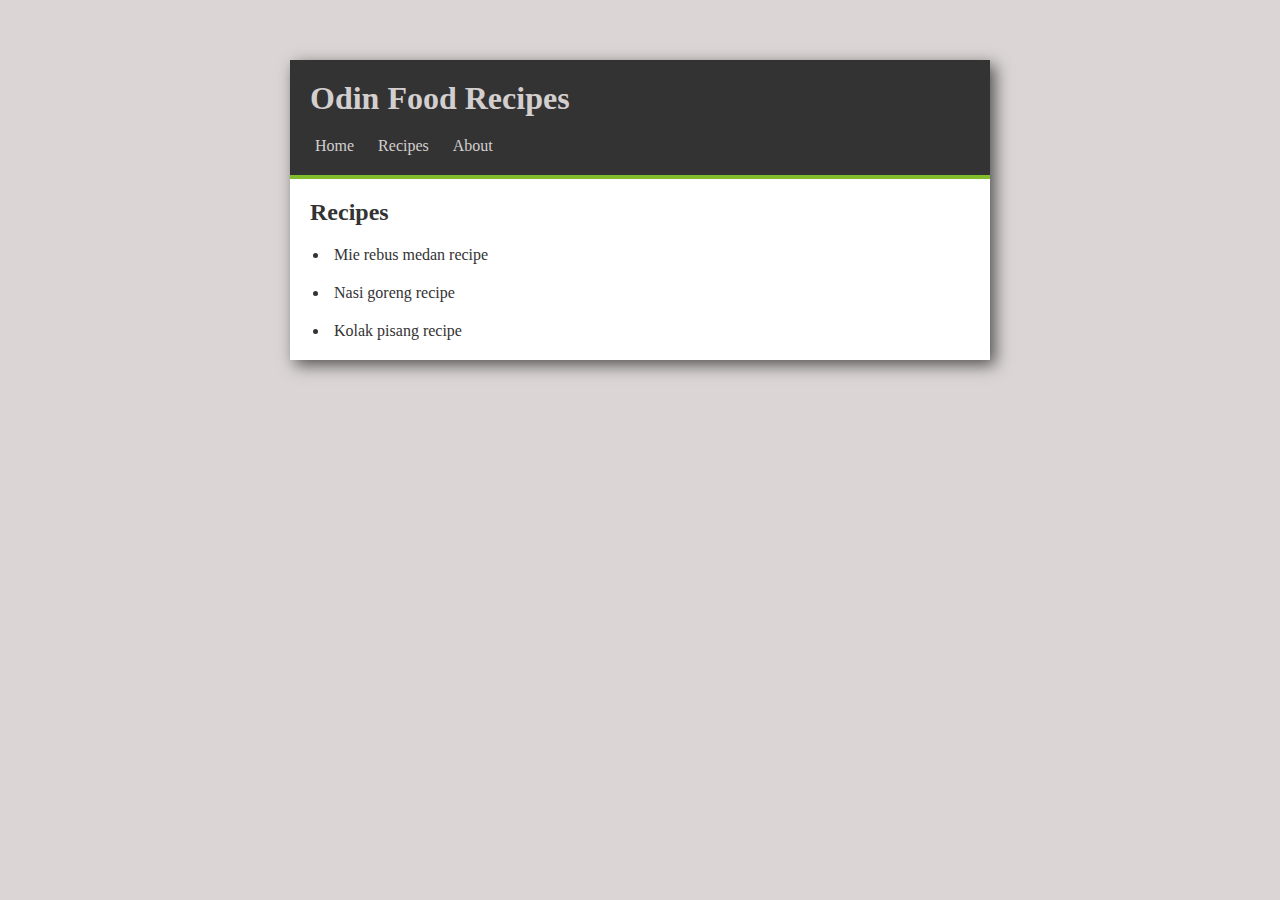
<file: index.html>
<!DOCTYPE html>
<html lang="en">
  <head>
    <meta charset="UTF-8" />
    <meta name="viewport" content="width=device-width, initial-scale=1.0" />
    <link rel="stylesheet" href="./css/style.css" />
    <title>Odin Recipes</title>
  </head>
  <body>
    <div class="container index">
      <div class="header">
        <h1>Odin Food Recipes</h1>
        <ul>
          <li><a href="">Home</a></li>
          <li><a href="">Recipes</a></li>
          <li><a href="">About</a></li>
        </ul>
      </div>
      <div class="recipes">
        <h2>Recipes</h2>
        <ul class="food">
          <li>
            <a href="./recipes/mieRebus.html" target="_blank"
              >Mie rebus medan recipe</a
            >
          </li>
          <li>
            <a href="./recipes/nasiGoreng.html" target="_blank"
              >Nasi goreng recipe</a
            >
          </li>
          <li>
            <a href="./recipes/kolakPisang.html" target="_blank"
              >Kolak pisang recipe</a
            >
          </li>
        </ul>
      </div>
    </div>
  </body>
</html>
</file>
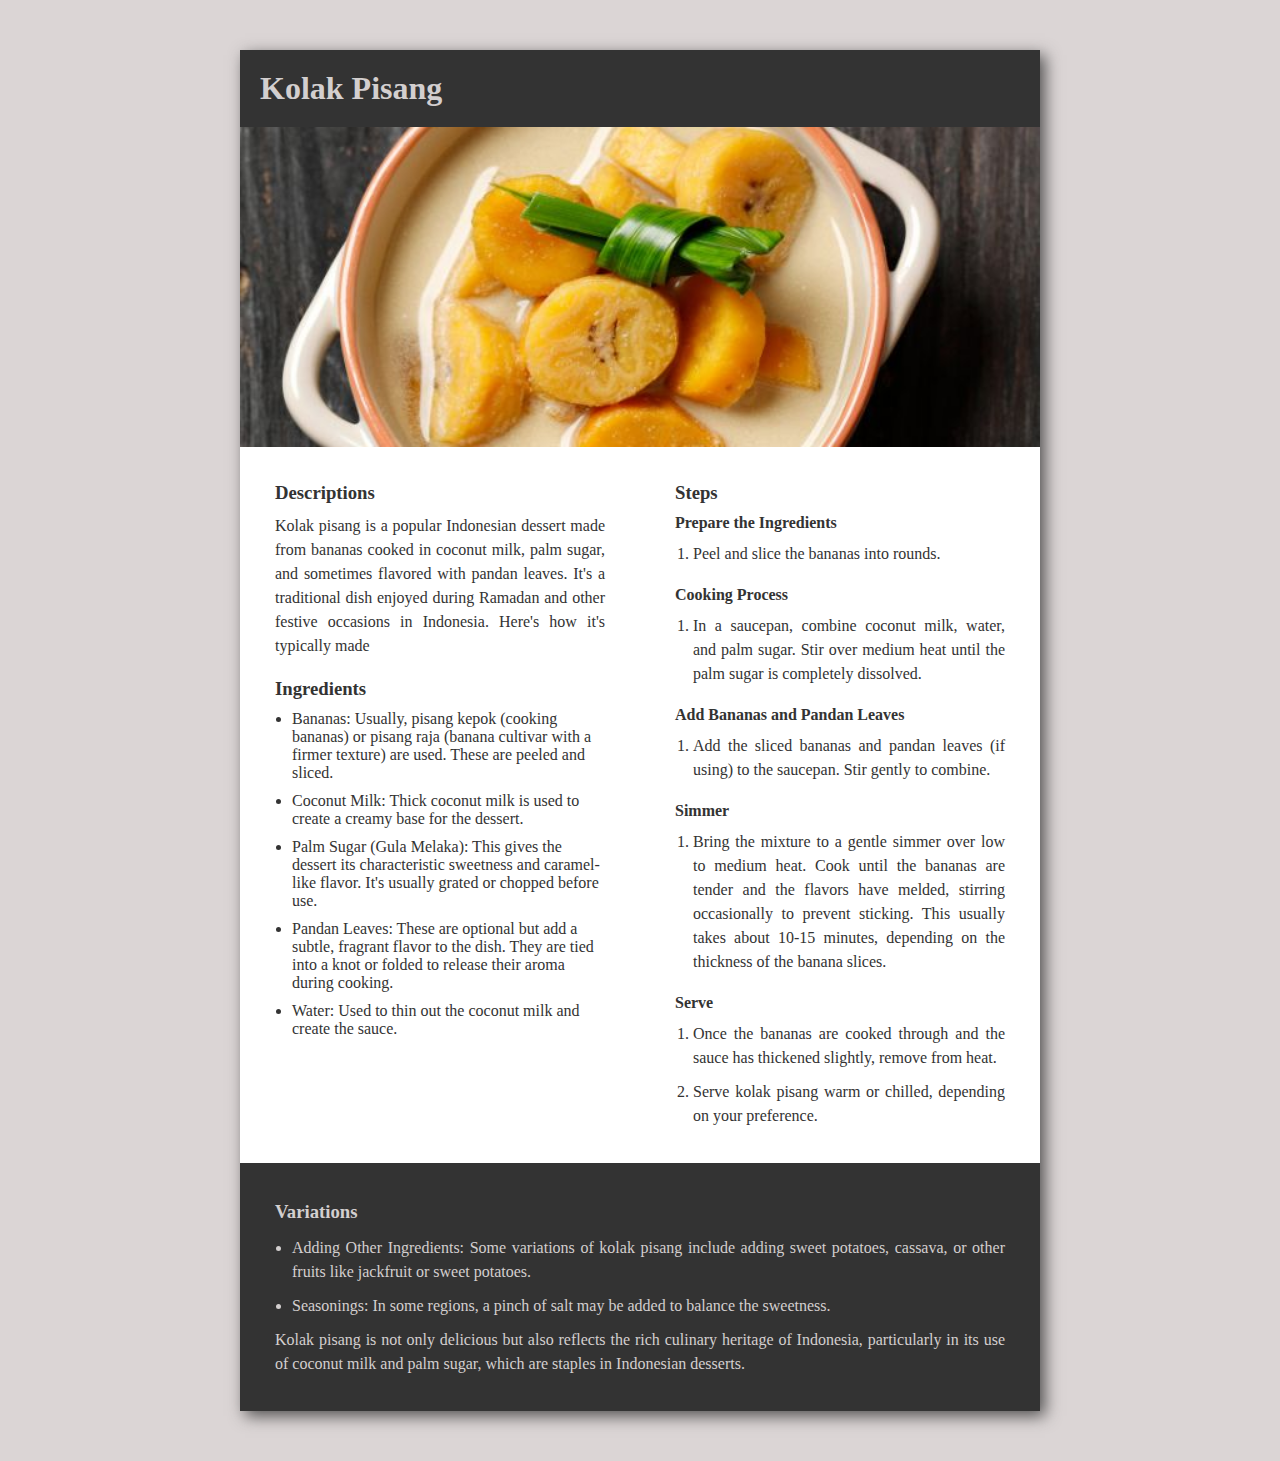
<file: recipes/kolakPisang.html>
<!DOCTYPE html>
<html lang="en">
  <head>
    <meta charset="UTF-8" />
    <meta name="viewport" content="width=device-width, initial-scale=1.0" />
    <link rel="stylesheet" href="../css/style.css" />
    <title>Kolak Pisang</title>
  </head>
  <body>
    <div class="container kolak">
      <div class="headerKolak">
        <h1>Kolak Pisang</h1>
      </div>

      <!-- image -->
      <div class="imgKolak"></div>
      <!-- end of image -->

      <div class="containerFloatKolak cf">
        <div class="sidebarKolak1">
          <!-- Descriptions -->
          <h3>Descriptions</h3>
          <p>
            Kolak pisang is a popular Indonesian dessert made from bananas
            cooked in coconut milk, palm sugar, and sometimes flavored with
            pandan leaves. It's a traditional dish enjoyed during Ramadan and
            other festive occasions in Indonesia. Here's how it's typically made
          </p>
          <!-- end of Descriptions -->

          <!-- list -->
          <h3>Ingredients</h3>
          <ul>
            <li>
              Bananas: Usually, pisang kepok (cooking bananas) or pisang raja
              (banana cultivar with a firmer texture) are used. These are peeled
              and sliced.
            </li>
            <li>
              Coconut Milk: Thick coconut milk is used to create a creamy base
              for the dessert.
            </li>
            <li>
              Palm Sugar (Gula Melaka): This gives the dessert its
              characteristic sweetness and caramel-like flavor. It's usually
              grated or chopped before use.
            </li>
            <li>
              Pandan Leaves: These are optional but add a subtle, fragrant
              flavor to the dish. They are tied into a knot or folded to release
              their aroma during cooking.
            </li>
            <li>
              Water: Used to thin out the coconut milk and create the sauce.
            </li>
          </ul>
        </div>

        <div class="sidebarKolak2">
          <h3>Steps</h3>
          <h4>Prepare the Ingredients</h4>
          <ol>
            <li>Peel and slice the bananas into rounds.</li>
          </ol>
          <h4>Cooking Process</h4>
          <ol>
            <li>
              In a saucepan, combine coconut milk, water, and palm sugar. Stir
              over medium heat until the palm sugar is completely dissolved.
            </li>
          </ol>
          <h4>Add Bananas and Pandan Leaves</h4>
          <ol>
            <li>
              Add the sliced bananas and pandan leaves (if using) to the
              saucepan. Stir gently to combine.
            </li>
          </ol>
          <h4>Simmer</h4>
          <ol>
            <li>
              Bring the mixture to a gentle simmer over low to medium heat. Cook
              until the bananas are tender and the flavors have melded, stirring
              occasionally to prevent sticking. This usually takes about 10-15
              minutes, depending on the thickness of the banana slices.
            </li>
          </ol>
          <h4>Serve</h4>
          <ol>
            <li>
              Once the bananas are cooked through and the sauce has thickened
              slightly, remove from heat.
            </li>
            <li>
              Serve kolak pisang warm or chilled, depending on your preference.
            </li>
          </ol>
          <!-- end of list -->
        </div>
      </div>

      <div class="footerKolak">
        <!-- Notes -->
        <h3>Variations</h3>
        <ul>
          <li>
            Adding Other Ingredients: Some variations of kolak pisang include
            adding sweet potatoes, cassava, or other fruits like jackfruit or
            sweet potatoes.
          </li>
          <li>
            Seasonings: In some regions, a pinch of salt may be added to balance
            the sweetness.
          </li>
        </ul>
        <!-- end of Notes -->

        <p>
          Kolak pisang is not only delicious but also reflects the rich culinary
          heritage of Indonesia, particularly in its use of coconut milk and
          palm sugar, which are staples in Indonesian desserts.
        </p>
      </div>
    </div>
  </body>
</html>
</file>
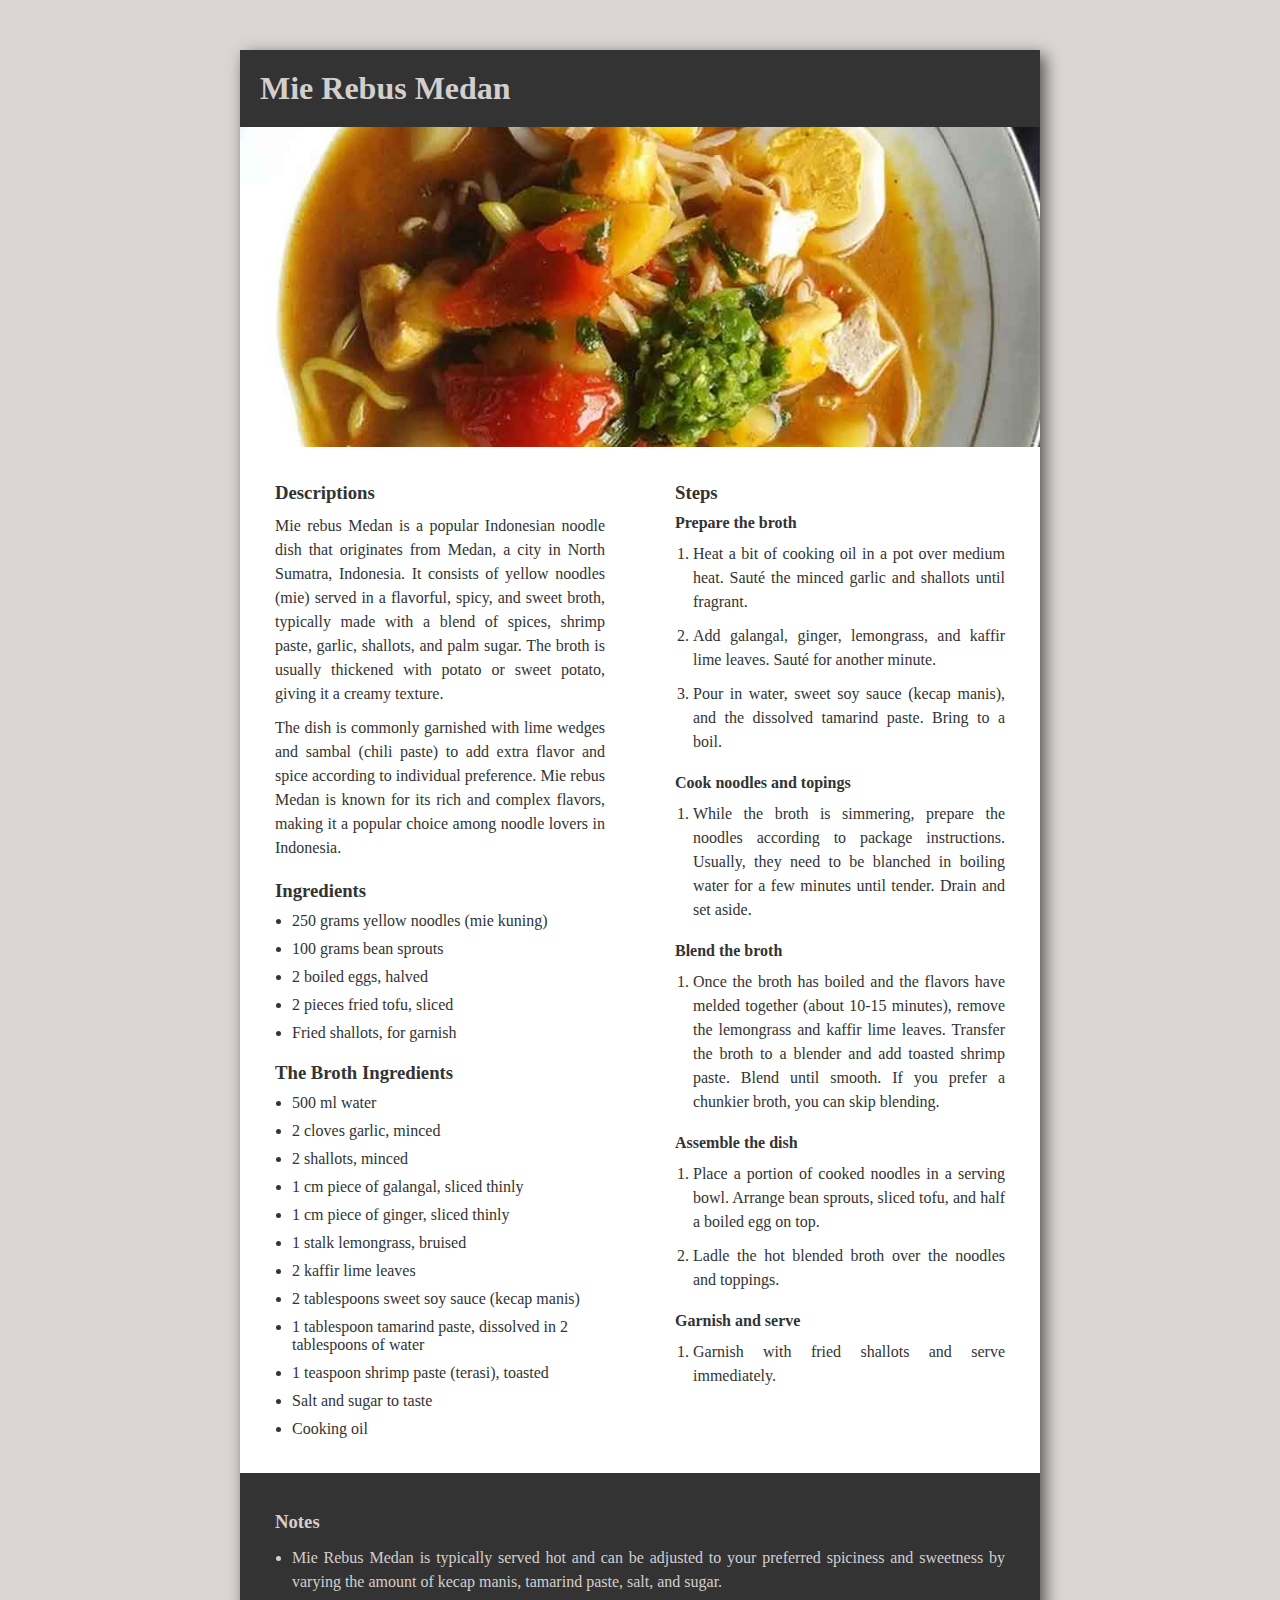
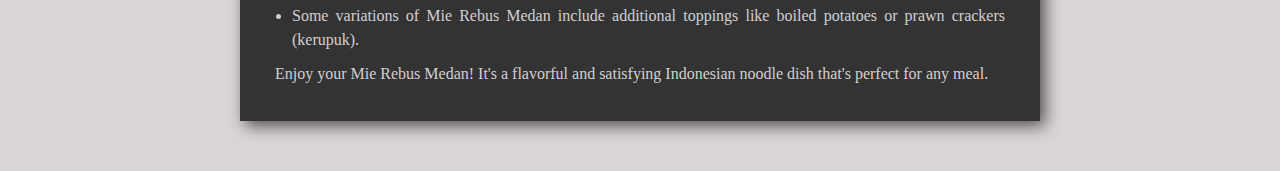
<file: recipes/mieRebus.html>
<!DOCTYPE html>
<html lang="en">
  <head>
    <meta charset="UTF-8" />
    <meta name="viewport" content="width=device-width, initial-scale=1.0" />
    <link rel="stylesheet" href="../css/style.css" />
    <title>Mie Rebus</title>
  </head>
  <body>
    <div class="container mieRebus">
      <div class="headerMieRebus">
        <h1>Mie Rebus Medan</h1>
      </div>
      <!-- image -->
      <div class="imgMieRebus"></div>
      <!-- end of image -->

      <div class="containerFloatMie cf">
        <!-- Descriptions -->
        <div class="sidebarMie1">
          <h3>Descriptions</h3>
          <p>
            Mie rebus Medan is a popular Indonesian noodle dish that originates
            from Medan, a city in North Sumatra, Indonesia. It consists of
            yellow noodles (mie) served in a flavorful, spicy, and sweet broth,
            typically made with a blend of spices, shrimp paste, garlic,
            shallots, and palm sugar. The broth is usually thickened with potato
            or sweet potato, giving it a creamy texture.
          </p>
          <p>
            The dish is commonly garnished with lime wedges and sambal (chili
            paste) to add extra flavor and spice according to individual
            preference. Mie rebus Medan is known for its rich and complex
            flavors, making it a popular choice among noodle lovers in
            Indonesia.
          </p>
          <!-- end of Descriptions -->

          <!-- list -->
          <h3>Ingredients</h3>
          <ul>
            <li>250 grams yellow noodles (mie kuning)</li>
            <li>100 grams bean sprouts</li>
            <li>2 boiled eggs, halved</li>
            <li>2 pieces fried tofu, sliced</li>
            <li>Fried shallots, for garnish</li>
          </ul>

          <h3>The Broth Ingredients</h3>
          <ul>
            <li>500 ml water</li>
            <li>2 cloves garlic, minced</li>
            <li>2 shallots, minced</li>
            <li>1 cm piece of galangal, sliced thinly</li>
            <li>1 cm piece of ginger, sliced thinly</li>
            <li>1 stalk lemongrass, bruised</li>
            <li>2 kaffir lime leaves</li>
            <li>2 tablespoons sweet soy sauce (kecap manis)</li>
            <li>
              1 tablespoon tamarind paste, dissolved in 2 tablespoons of water
            </li>
            <li>1 teaspoon shrimp paste (terasi), toasted</li>
            <li>Salt and sugar to taste</li>
            <li>Cooking oil</li>
          </ul>
        </div>
        <div class="sidebarMie2">
          <h3>Steps</h3>
          <h4>Prepare the broth</h4>
          <ol>
            <li>
              Heat a bit of cooking oil in a pot over medium heat. Sauté the
              minced garlic and shallots until fragrant.
            </li>
            <li>
              Add galangal, ginger, lemongrass, and kaffir lime leaves. Sauté
              for another minute.
            </li>
            <li>
              Pour in water, sweet soy sauce (kecap manis), and the dissolved
              tamarind paste. Bring to a boil.
            </li>
          </ol>
          <h4>Cook noodles and topings</h4>
          <ol>
            <li>
              While the broth is simmering, prepare the noodles according to
              package instructions. Usually, they need to be blanched in boiling
              water for a few minutes until tender. Drain and set aside.
            </li>
          </ol>
          <h4>Blend the broth</h4>
          <ol>
            <li>
              Once the broth has boiled and the flavors have melded together
              (about 10-15 minutes), remove the lemongrass and kaffir lime
              leaves. Transfer the broth to a blender and add toasted shrimp
              paste. Blend until smooth. If you prefer a chunkier broth, you can
              skip blending.
            </li>
          </ol>
          <h4>Assemble the dish</h4>
          <ol>
            <li>
              Place a portion of cooked noodles in a serving bowl. Arrange bean
              sprouts, sliced tofu, and half a boiled egg on top.
            </li>
            <li>Ladle the hot blended broth over the noodles and toppings.</li>
          </ol>
          <h4>Garnish and serve</h4>
          <ol>
            <li>Garnish with fried shallots and serve immediately.</li>
          </ol>
          <!-- end of list -->
        </div>
      </div>

      <div class="footerMie">
        <!-- Notes -->
        <h3>Notes</h3>
        <ul>
          <li>
            Mie Rebus Medan is typically served hot and can be adjusted to your
            preferred spiciness and sweetness by varying the amount of kecap
            manis, tamarind paste, salt, and sugar.
          </li>
          <li>
            Some variations of Mie Rebus Medan include additional toppings like
            boiled potatoes or prawn crackers (kerupuk).
          </li>
        </ul>
        <!-- end of Notes -->
        <p>
          Enjoy your Mie Rebus Medan! It's a flavorful and satisfying Indonesian
          noodle dish that's perfect for any meal.
        </p>
      </div>
    </div>
  </body>
</html>
</file>
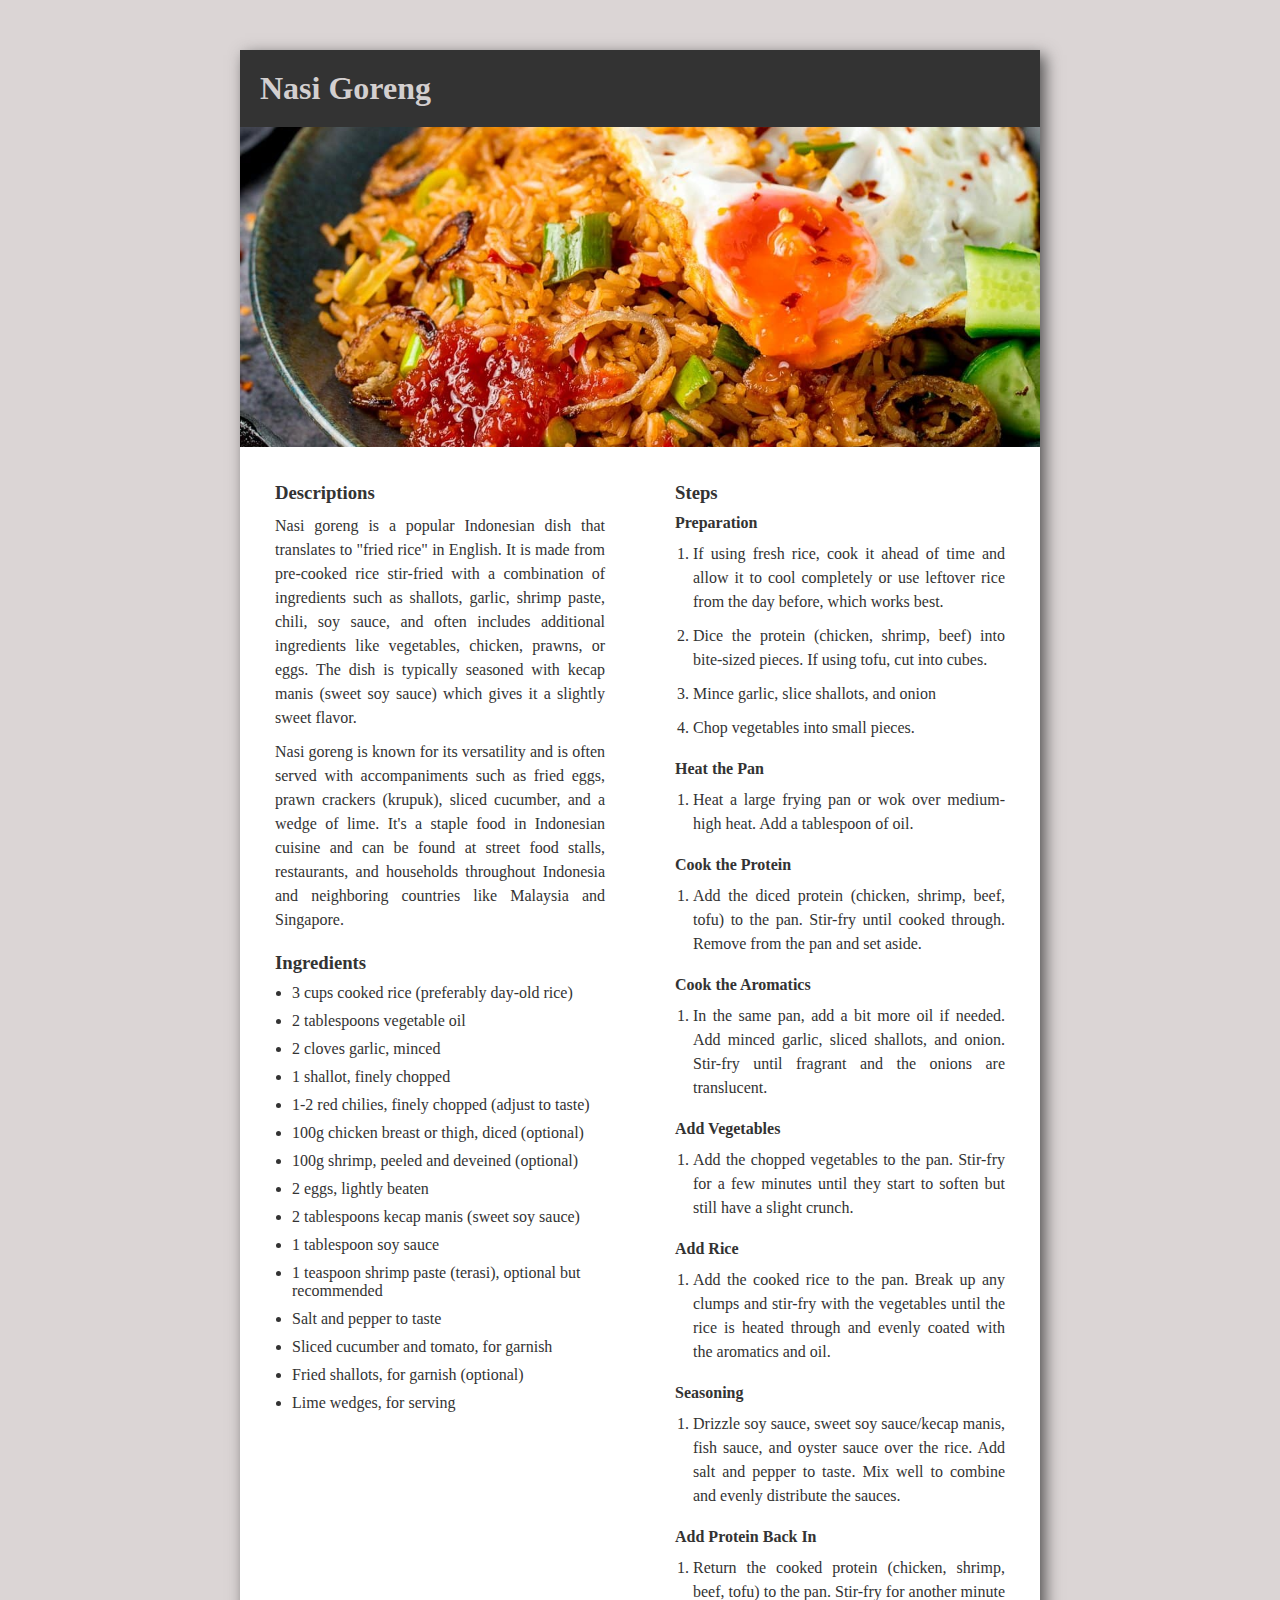
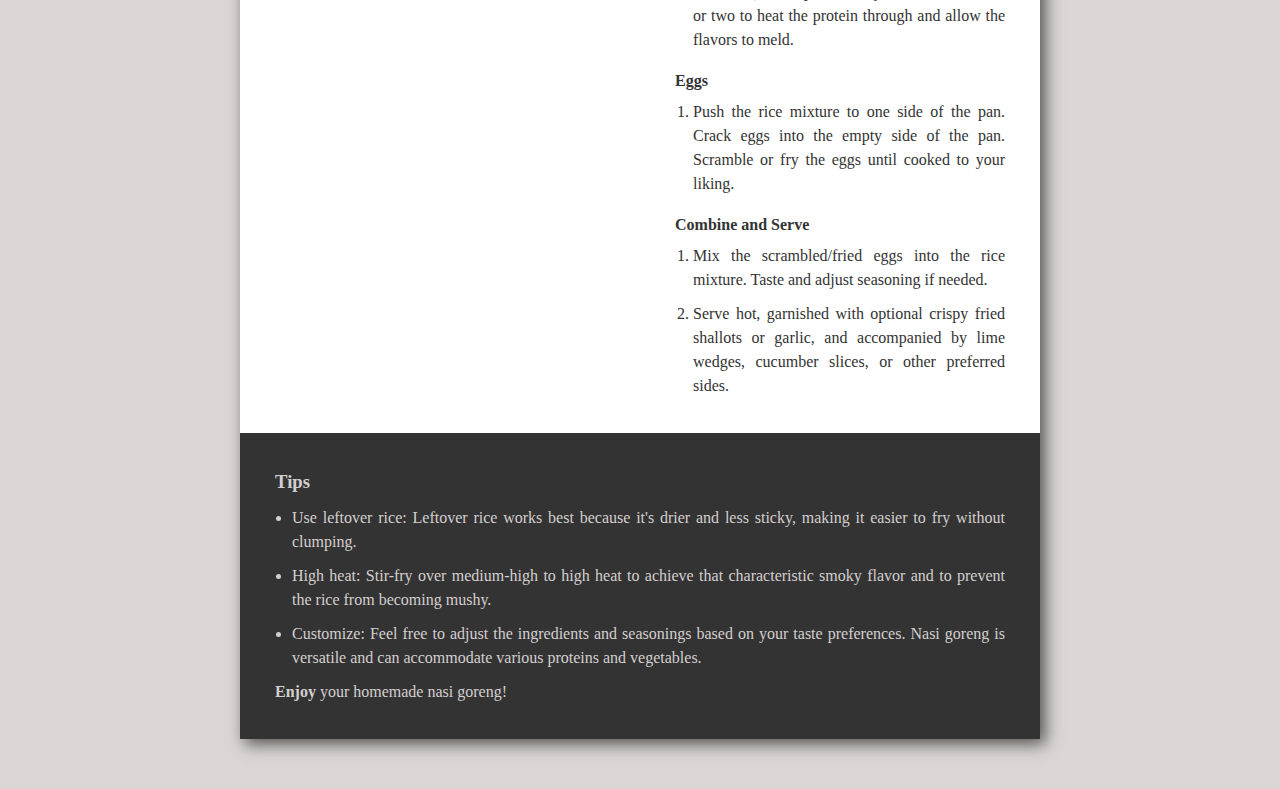
<file: recipes/nasiGoreng.html>
<!DOCTYPE html>
<html lang="en">
  <head>
    <meta charset="UTF-8" />
    <meta name="viewport" content="width=device-width, initial-scale=1.0" />
    <link rel="stylesheet" href="../css/style.css" />
    <title>Nasi Goreng</title>
  </head>
  <body>
    <div class="container nasgor">
      <div class="headerNasgor">
        <h1>Nasi Goreng</h1>
      </div>
      <!-- image -->
      <div class="imgNasgor"></div>
      <!-- end of image -->
      <div class="containerFloatNasgor cf">
        <!-- Descriptions -->
        <div class="sidebarNasgor1">
          <h3>Descriptions</h3>
          <p>
            Nasi goreng is a popular Indonesian dish that translates to "fried
            rice" in English. It is made from pre-cooked rice stir-fried with a
            combination of ingredients such as shallots, garlic, shrimp paste,
            chili, soy sauce, and often includes additional ingredients like
            vegetables, chicken, prawns, or eggs. The dish is typically seasoned
            with kecap manis (sweet soy sauce) which gives it a slightly sweet
            flavor.
          </p>
          <p>
            Nasi goreng is known for its versatility and is often served with
            accompaniments such as fried eggs, prawn crackers (krupuk), sliced
            cucumber, and a wedge of lime. It's a staple food in Indonesian
            cuisine and can be found at street food stalls, restaurants, and
            households throughout Indonesia and neighboring countries like
            Malaysia and Singapore.
          </p>
          <!-- end of Descriptions -->

          <!-- list -->
          <h3>Ingredients</h3>
          <ul>
            <li>3 cups cooked rice (preferably day-old rice)</li>
            <li>2 tablespoons vegetable oil</li>
            <li>2 cloves garlic, minced</li>
            <li>1 shallot, finely chopped</li>
            <li>1-2 red chilies, finely chopped (adjust to taste)</li>
            <li>100g chicken breast or thigh, diced (optional)</li>
            <li>100g shrimp, peeled and deveined (optional)</li>
            <li>2 eggs, lightly beaten</li>
            <li>2 tablespoons kecap manis (sweet soy sauce)</li>
            <li>1 tablespoon soy sauce</li>
            <li>1 teaspoon shrimp paste (terasi), optional but recommended</li>
            <li>Salt and pepper to taste</li>
            <li>Sliced cucumber and tomato, for garnish</li>
            <li>Fried shallots, for garnish (optional)</li>
            <li>Lime wedges, for serving</li>
          </ul>
        </div>

        <div class="sidebarNasgor2">
          <h3>Steps</h3>
          <h4>Preparation</h4>
          <ol>
            <li>
              If using fresh rice, cook it ahead of time and allow it to cool
              completely or use leftover rice from the day before, which works
              best.
            </li>
            <li>
              Dice the protein (chicken, shrimp, beef) into bite-sized pieces.
              If using tofu, cut into cubes.
            </li>
            <li>Mince garlic, slice shallots, and onion</li>
            <li>Chop vegetables into small pieces.</li>
          </ol>
          <h4>Heat the Pan</h4>
          <ol>
            <li>
              Heat a large frying pan or wok over medium-high heat. Add a
              tablespoon of oil.
            </li>
          </ol>
          <h4>Cook the Protein</h4>
          <ol>
            <li>
              Add the diced protein (chicken, shrimp, beef, tofu) to the pan.
              Stir-fry until cooked through. Remove from the pan and set aside.
            </li>
          </ol>
          <h4>Cook the Aromatics</h4>
          <ol>
            <li>
              In the same pan, add a bit more oil if needed. Add minced garlic,
              sliced shallots, and onion. Stir-fry until fragrant and the onions
              are translucent.
            </li>
          </ol>
          <h4>Add Vegetables</h4>
          <ol>
            <li>
              Add the chopped vegetables to the pan. Stir-fry for a few minutes
              until they start to soften but still have a slight crunch.
            </li>
          </ol>
          <h4>Add Rice</h4>
          <ol>
            <li>
              Add the cooked rice to the pan. Break up any clumps and stir-fry
              with the vegetables until the rice is heated through and evenly
              coated with the aromatics and oil.
            </li>
          </ol>
          <h4>Seasoning</h4>
          <ol>
            <li>
              Drizzle soy sauce, sweet soy sauce/kecap manis, fish sauce, and
              oyster sauce over the rice. Add salt and pepper to taste. Mix well
              to combine and evenly distribute the sauces.
            </li>
          </ol>
          <h4>Add Protein Back In</h4>
          <ol>
            <li>
              Return the cooked protein (chicken, shrimp, beef, tofu) to the
              pan. Stir-fry for another minute or two to heat the protein
              through and allow the flavors to meld.
            </li>
          </ol>
          <h4>Eggs</h4>
          <ol>
            <li>
              Push the rice mixture to one side of the pan. Crack eggs into the
              empty side of the pan. Scramble or fry the eggs until cooked to
              your liking.
            </li>
          </ol>
          <h4>Combine and Serve</h4>
          <ol>
            <li>
              Mix the scrambled/fried eggs into the rice mixture. Taste and
              adjust seasoning if needed.
            </li>
            <li>
              Serve hot, garnished with optional crispy fried shallots or
              garlic, and accompanied by lime wedges, cucumber slices, or other
              preferred sides.
            </li>
          </ol>
          <!-- end of list -->
        </div>
      </div>

      <div class="footerNasgor">
        <!-- Notes -->
        <h3>Tips</h3>
        <ul>
          <li>
            Use leftover rice: Leftover rice works best because it's drier and
            less sticky, making it easier to fry without clumping.
          </li>
          <li>
            High heat: Stir-fry over medium-high to high heat to achieve that
            characteristic smoky flavor and to prevent the rice from becoming
            mushy.
          </li>
          <li>
            Customize: Feel free to adjust the ingredients and seasonings based
            on your taste preferences. Nasi goreng is versatile and can
            accommodate various proteins and vegetables.
          </li>
        </ul>
        <!-- end of Notes -->
        <p><strong>Enjoy</strong> your homemade nasi goreng!</p>
      </div>
    </div>
  </body>
</html>
</file>
<file: css/style.css>
/** Reset */
* {
  font-family: "Poppins";
  margin: 0;
  padding: 0;
  box-sizing: border-box;
}

body {
  background-color: rgb(219, 213, 213);
  color: #333;
}

/* Container */
.container.index {
  width: 700px;
  margin: 60px auto;
  background-color: white;
  box-shadow: 5px 5px 15px#525151;
}
/* endof container */

/* Header */
.header {
  padding: 20px;
  background-color: #333;
  color: rgb(211, 207, 207);
}

.header ul li {
  display: inline-block;
  margin-top: 20px;
  margin-right: 10px;
}

.header a {
  text-decoration: none;
  color: #333;
  padding: 5px;
  color: rgb(211, 207, 207);
}

.header a:hover {
  color: white;
  background-color: rgb(130, 189, 43);
}
/* endof header */

/* Content Recipes */
.recipes {
  padding: 20px;
  border-top: 4px solid rgb(130, 189, 43);
}

.recipes ul li {
  margin-top: 20px;
  margin-left: 19px;
}

.food a:hover {
  color: white;
  background-color: rgb(130, 189, 43);
}
/* endof content recipes */

/* Homepage */
.food a {
  color: #333;
  text-decoration: none;
  padding: 5px;
}

/* mie rebus */
.container.mieRebus {
  width: 800px;
  margin: 50px auto;
  background-color: white;
  box-shadow: 5px 5px 15px#525151;
}

.headerMieRebus {
  padding: 20px;
  background-color: #333;
  color: rgb(211, 207, 207);
}

.imgMieRebus {
  height: 320px;
  background-image: url(../img/mie-rebus-medan.jpg);
  background-size: cover;
  background-position: 0 -100px;
  background-repeat: no-repeat;
}

.sidebarMie1 {
  width: 400px;
  padding: 35px;
  float: left;
}

.sidebarMie1 p {
  text-align: justify;
  line-height: 1.5;
  margin-top: 10px;
}

.sidebarMie1 h3:nth-child(1n + 2) {
  margin-top: 20px;
}

.sidebarMie1 ul li {
  margin-top: 10px;
  margin-left: 17px;
}

.sidebarMie2 {
  width: 400px;
  padding: 35px;
  float: right;
}

.sidebarMie2 h4:nth-child(2) {
  margin-top: 10px;
}

.sidebarMie2 h4:nth-child(1n + 3) {
  margin-top: 20px;
}

.sidebarMie2 ol li {
  margin-top: 10px;
  margin-left: 18px;
  text-align: justify;
  line-height: 1.5;
}

.footerMie {
  background-color: #333;
  color: rgb(211, 207, 207);
  padding: 35px;
  text-align: justify;
  line-height: 1.5;
}

.footerMie ul li {
  margin-top: 10px;
  margin-left: 17px;
}

.footerMie p {
  margin-top: 10px;
}

/* nasi goreng*/
.container.nasgor {
  width: 800px;
  margin: 50px auto;
  background-color: white;
  box-shadow: 5px 5px 15px#525151;
}

.headerNasgor {
  padding: 20px;
  background-color: #333;
  color: rgb(211, 207, 207);
}

.imgNasgor {
  height: 320px;
  background-image: url(../img/nasi-goreng.jpg);
  background-size: cover;
  background-position: 0 -220px;
  background-repeat: no-repeat;
}

.sidebarNasgor1 {
  width: 400px;
  padding: 35px;
  float: left;
}

.sidebarNasgor1 p {
  text-align: justify;
  line-height: 1.5;
  margin-top: 10px;
}

.sidebarNasgor1 h3:nth-child(1n + 2) {
  margin-top: 20px;
}

.sidebarNasgor1 ul li {
  margin-top: 10px;
  margin-left: 17px;
}

.sidebarNasgor2 {
  width: 400px;
  padding: 35px;
  float: right;
}

.sidebarNasgor2 h4:nth-child(2) {
  margin-top: 10px;
}

.sidebarNasgor2 h4:nth-child(1n + 3) {
  margin-top: 20px;
}

.sidebarNasgor2 ol li {
  margin-top: 10px;
  margin-left: 18px;
  text-align: justify;
  line-height: 1.5;
}

.footerNasgor {
  background-color: #333;
  color: rgb(211, 207, 207);
  padding: 35px;
  text-align: justify;
  line-height: 1.5;
}

.footerNasgor ul li {
  margin-top: 10px;
  margin-left: 17px;
}

.footerNasgor p {
  margin-top: 10px;
}

/* kolak pisang */
.container.kolak {
  width: 800px;
  margin: 50px auto;
  background-color: white;
  box-shadow: 5px 5px 15px#525151;
}

.headerKolak {
  padding: 20px;
  background-color: #333;
  color: rgb(211, 207, 207);
}

.imgKolak {
  height: 320px;
  background-image: url(../img/kolak-pisang.jpg);
  background-size: cover;
  background-position: 0 -100px;
  background-repeat: no-repeat;
}

.sidebarKolak1 {
  width: 400px;
  padding: 35px;
  float: left;
}

.sidebarKolak1 p {
  text-align: justify;
  line-height: 1.5;
  margin-top: 10px;
}

.sidebarKolak1 h3:nth-child(1n + 2) {
  margin-top: 20px;
}

.sidebarKolak1 ul li {
  margin-top: 10px;
  margin-left: 17px;
}

.sidebarKolak2 {
  width: 400px;
  padding: 35px;
  float: right;
}

.sidebarKolak2 h4:nth-child(2) {
  margin-top: 10px;
}

.sidebarKolak2 h4:nth-child(1n + 3) {
  margin-top: 20px;
}

.sidebarKolak2 ol li {
  margin-top: 10px;
  margin-left: 18px;
  text-align: justify;
  line-height: 1.5;
}

.footerKolak {
  background-color: #333;
  color: rgb(211, 207, 207);
  padding: 35px;
  text-align: justify;
  line-height: 1.5;
}

.footerKolak ul li {
  margin-top: 10px;
  margin-left: 17px;
}

.footerKolak p {
  margin-top: 10px;
}

/* claerfix */
.cf:before,
.cf:after {
  content: " "; /* 1 */
  display: table; /* 2 */
}

.cf:after {
  clear: both;
}
</file>
